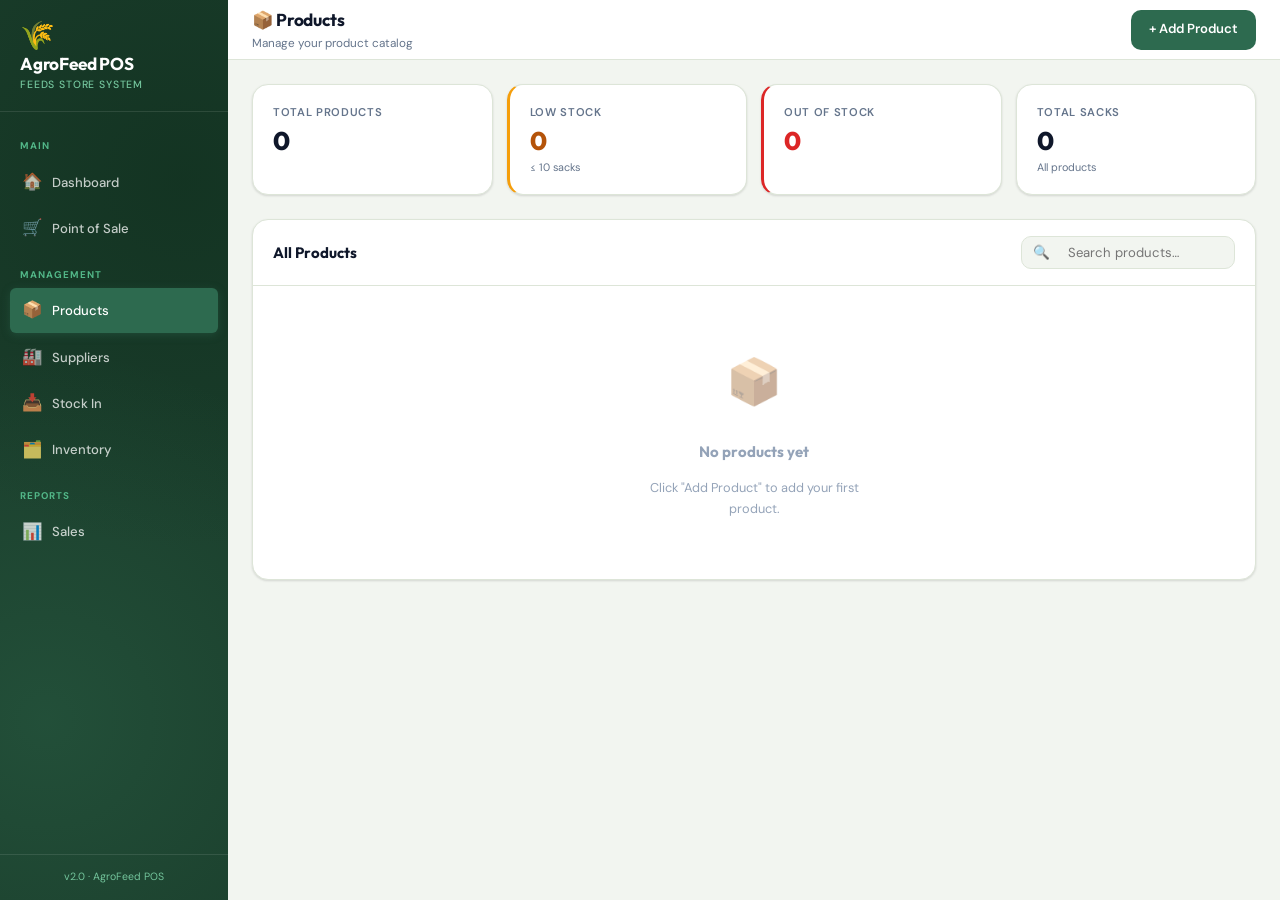
<file: modules/products/products.html>
<!DOCTYPE html>
<html lang="en">
<head>
  <meta charset="UTF-8" />
  <meta name="viewport" content="width=device-width, initial-scale=1.0" />
  <title>AgroFeed POS — Products</title>
  <link rel="stylesheet" href="../../shared/styles.css" />
  <style>
    .cost-pill {
      display: inline-block;
      background: var(--slate-100); color: var(--slate-600);
      border-radius: 99px; padding: 2px 8px; font-size: .72rem; font-weight: 600;
      margin-right: 4px; white-space: nowrap;
    }
    .cost-pill--avg    { background: var(--amber-100); color: var(--amber-700); }
    .cost-pill--latest { background: var(--green-100); color: var(--green-800); }
  </style>
</head>
<body>

<nav class="sidebar" id="sidebar">
  <div class="sidebar__brand">
    <div class="sidebar__brand-icon">🌾</div>
    <div class="sidebar__brand-name">AgroFeed POS</div>
    <div class="sidebar__brand-sub">Feeds Store System</div>
  </div>
  <div class="sidebar__nav">
    <div class="sidebar__section-label">Main</div>
    <a href="../../index.html"><span class="nav-icon">🏠</span> Dashboard</a>
    <a href="../pos/pos.html"><span class="nav-icon">🛒</span> Point of Sale</a>
    <div class="sidebar__section-label">Management</div>
    <a href="products.html" class="active"><span class="nav-icon">📦</span> Products</a>
    <a href="../suppliers/suppliers.html"><span class="nav-icon">🏭</span> Suppliers</a>
    <a href="../stock-in/stock-in.html"><span class="nav-icon">📥</span> Stock In</a>
    <a href="../inventory/inventory.html"><span class="nav-icon">🗂️</span> Inventory</a>
    <div class="sidebar__section-label">Reports</div>
    <a href="../sales/sales.html"><span class="nav-icon">📊</span> Sales</a>
  </div>
  <div class="sidebar__footer">v2.0 · AgroFeed POS</div>
</nav>

<div class="main">
  <header class="page-header">
    <button class="hamburger" id="hamburger"><span></span><span></span><span></span></button>
    <div>
      <div class="page-header__title">📦 Products</div>
      <div class="page-header__sub">Manage your product catalog</div>
    </div>
    <button class="btn btn--primary" id="btn-add-product">+ Add Product</button>
  </header>

  <div class="page-content">
    <div class="stats-grid" id="product-stats"></div>

    <div class="card">
      <div class="card__header">
        <span class="card__title">All Products</span>
        <div class="search-bar" style="min-width:200px;">
          <span class="search-bar__icon">🔍</span>
          <input type="text" id="search-input" placeholder="Search products…" />
        </div>
      </div>
      <div class="table-wrap">
        <table id="product-table">
          <thead>
            <tr>
              <th>#</th>
              <th>Product Name</th>
              <th>Selling Price / Sack</th>
              <th>Avg Cost</th>
              <th>Latest Cost</th>
              <th>Stock</th>
              <th>Suppliers</th>
              <th>Actions</th>
            </tr>
          </thead>
          <tbody id="product-tbody"></tbody>
        </table>
        <div id="product-empty" class="empty-state" style="display:none;">
          <div class="empty-state__icon">📦</div>
          <div class="empty-state__title">No products yet</div>
          <div class="empty-state__text">Click "Add Product" to add your first product.</div>
        </div>
      </div>
    </div>
  </div>
</div>

<!-- Add / Edit Modal -->
<div class="modal-overlay" id="modal-product">
  <div class="modal">
    <div class="modal__header">
      <div class="modal__title" id="modal-title">Add Product</div>
      <button class="modal__close" data-close="modal-product">✕</button>
    </div>
    <div class="modal__body">
      <div class="info-banner" style="font-size:.8rem;">
        <span>ℹ️</span>
        <span>
          <strong>Selling Price</strong> is what you charge the customer per sack.<br>
          <strong>Cost per Sack</strong> is entered when you receive stock (Stock In module).
        </span>
      </div>
      <input type="hidden" id="edit-id" />
      <div class="form-group">
        <label class="form-label">Product Name <span style="color:var(--red-600)">*</span></label>
        <input type="text" class="form-input" id="field-name" placeholder="e.g. Broiler Starter Mash" />
      </div>
      <div class="form-group">
        <label class="form-label">Selling Price per Sack (₱) <span style="color:var(--red-600)">*</span></label>
        <input type="number" class="form-input" id="field-price" min="0" step="0.01" placeholder="0.00" />
      </div>
      <div class="form-actions">
        <button class="btn btn--secondary" data-close="modal-product">Cancel</button>
        <button class="btn btn--primary" id="btn-save-product">Add Product</button>
      </div>
    </div>
  </div>
</div>

<!-- Price History Modal -->
<div class="modal-overlay" id="modal-price-history">
  <div class="modal" style="max-width:520px;">
    <div class="modal__header">
      <div class="modal__title" id="price-history-title">Price History</div>
      <button class="modal__close" data-close="modal-price-history">✕</button>
    </div>
    <div class="modal__body" id="price-history-body"></div>
  </div>
</div>

<script src="../../shared/db.js"></script>
<script src="../../shared/utils.js"></script>
<script>
DB.initEmpty();

let searchQuery = '';

function init() {
  renderStats(); renderTable();
  document.getElementById('hamburger').addEventListener('click', () => document.getElementById('sidebar').classList.toggle('open'));
  document.getElementById('btn-add-product').addEventListener('click', openAddModal);
  document.getElementById('btn-save-product').addEventListener('click', saveProduct);
  document.getElementById('search-input').addEventListener('input', e => { searchQuery = e.target.value.toLowerCase(); renderTable(); });
  document.querySelectorAll('[data-close]').forEach(b => b.addEventListener('click', () => closeModal(b.dataset.close)));
  document.querySelectorAll('.modal-overlay').forEach(o => o.addEventListener('click', e => { if (e.target === o) closeModal(o.id); }));
}

function renderStats() {
  const products  = DB.getData('products');
  const inventory = DB.getData('inventory');
  const totalSacks = inventory.reduce((s, i) => s + (i.quantity || 0), 0);
  const lowStock   = products.filter(p => { const s = Utils.getTotalStock(p.id); return s > 0 && s <= 10; }).length;
  const outOfStock = products.filter(p => Utils.getTotalStock(p.id) === 0).length;

  document.getElementById('product-stats').innerHTML = `
    <div class="stat-card"><div class="stat-card__label">Total Products</div><div class="stat-card__value">${products.length}</div></div>
    <div class="stat-card stat-card--amber"><div class="stat-card__label">Low Stock</div><div class="stat-card__value">${lowStock}</div><div class="stat-card__sub">≤ 10 sacks</div></div>
    <div class="stat-card stat-card--red"><div class="stat-card__label">Out of Stock</div><div class="stat-card__value">${outOfStock}</div></div>
    <div class="stat-card"><div class="stat-card__label">Total Sacks</div><div class="stat-card__value">${totalSacks}</div><div class="stat-card__sub">All products</div></div>
  `;
}

function renderTable() {
  let products = DB.getData('products');
  if (searchQuery) products = products.filter(p => p.name.toLowerCase().includes(searchQuery));

  const tbody      = document.getElementById('product-tbody');
  const emptyState = document.getElementById('product-empty');
  tbody.innerHTML  = '';

  if (products.length === 0) {
    emptyState.style.display = 'flex';
    document.querySelector('#product-table thead').style.display = 'none';
    return;
  }
  emptyState.style.display = 'none';
  document.querySelector('#product-table thead').style.display = '';

  const inventory = DB.getData('inventory');
  const suppliers = DB.getData('suppliers');

  products.forEach((p, i) => {
    const totalSacks = Utils.getTotalStock(p.id);
    const isLow = totalSacks > 0 && totalSacks <= 10;
    const isOut = totalSacks === 0;
    const avgCost    = DB.getAvgCost(p.id);
    const latestCost = DB.getLatestCost(p.id);

    const supplierIds = [...new Set(inventory.filter(inv => inv.productId === p.id).map(inv => inv.supplierId))];
    const chips = supplierIds.map(sid => {
      const sup = DB.findById('suppliers', sid);
      return sup ? `<span class="supplier-chip">${Utils.escape(sup.name)}</span>` : '';
    }).join('');

    let stockBadge = `<span class="badge badge--green">✓ ${totalSacks} sacks</span>`;
    if (isOut) stockBadge = `<span class="badge badge--red">Out of stock</span>`;
    else if (isLow) stockBadge = `<span class="badge badge--amber">⚠ ${totalSacks} low</span>`;

    const histCount = DB.getData('price_history').filter(h => h.productId === p.id).length;

    const tr = document.createElement('tr');
    tr.innerHTML = `
      <td class="text-muted">${i + 1}</td>
      <td><strong>${Utils.escape(p.name)}</strong></td>
      <td style="font-weight:700;color:var(--green-700);">${Utils.formatCurrency(p.price)}<span class="text-muted text-small"> /sack</span></td>
      <td><span class="cost-pill cost-pill--avg">${avgCost > 0 ? Utils.formatCurrency(avgCost) : '—'}</span></td>
      <td><span class="cost-pill cost-pill--latest">${latestCost > 0 ? Utils.formatCurrency(latestCost) : '—'}</span></td>
      <td>${stockBadge}</td>
      <td><div class="supplier-chips">${chips || '<span class="text-muted text-small">—</span>'}</div></td>
      <td>
        <div style="display:flex;gap:5px;flex-wrap:wrap;">
          <button class="btn btn--secondary btn--sm btn-edit" data-id="${p.id}">✏️ Edit</button>
          <button class="btn btn--ghost btn--sm btn-history" data-id="${p.id}">📈${histCount > 0 ? ' '+histCount : ''}</button>
          <button class="btn btn--danger btn--sm btn-delete" data-id="${p.id}">🗑</button>
        </div>
      </td>`;
    tr.querySelector('.btn-edit').addEventListener('click', () => openEditModal(p.id));
    tr.querySelector('.btn-history').addEventListener('click', () => openPriceHistory(p.id));
    tr.querySelector('.btn-delete').addEventListener('click', () => deleteProduct(p.id));
    tbody.appendChild(tr);
  });
}

function openAddModal() {
  document.getElementById('modal-title').textContent = 'Add Product';
  document.getElementById('edit-id').value   = '';
  document.getElementById('field-name').value  = '';
  document.getElementById('field-price').value = '';
  document.getElementById('btn-save-product').textContent = 'Add Product';
  openModal('modal-product');
  setTimeout(() => document.getElementById('field-name').focus(), 100);
}

function openEditModal(id) {
  const p = DB.findById('products', id);
  if (!p) return;
  document.getElementById('modal-title').textContent = 'Edit Product';
  document.getElementById('edit-id').value   = p.id;
  document.getElementById('field-name').value  = p.name;
  document.getElementById('field-price').value = p.price;
  document.getElementById('btn-save-product').textContent = 'Save Changes';
  openModal('modal-product');
}

function saveProduct() {
  const name  = document.getElementById('field-name').value.trim();
  const price = parseFloat(document.getElementById('field-price').value);
  if (!name)             { Utils.showToast('Product name is required.', 'error'); return; }
  if (isNaN(price) || price < 0) { Utils.showToast('Enter a valid price.', 'error'); return; }
  const id = document.getElementById('edit-id').value;
  if (id) {
    const existing = DB.findById('products', id);
    if (existing && existing.price !== price) DB.logPriceChange(id, existing.price, price);
    DB.update('products', id, { name, price });
    Utils.showToast('Product updated!');
  } else {
    DB.insert('products', { name, price });
    Utils.showToast('Product added!');
  }
  closeModal('modal-product');
  renderStats(); renderTable();
}

function deleteProduct(id) {
  const p = DB.findById('products', id);
  if (!p) return;
  const hasInventory = DB.getData('inventory').some(i => i.productId === id);
  const hasSales     = DB.getData('sales').some(s => s.items.some(i => i.productId === id));
  let msg = `Delete "${p.name}"?`;
  if (hasInventory || hasSales) msg += '\n\n⚠️ This product has inventory or sales records.';
  if (!Utils.confirm(msg)) return;
  DB.delete('products', id);
  Utils.showToast('Product deleted.', 'warning');
  renderStats(); renderTable();
}

function openPriceHistory(productId) {
  const p = DB.findById('products', productId);
  const history = DB.getData('price_history')
    .filter(h => h.productId === productId)
    .sort((a, b) => new Date(b.changedAt) - new Date(a.changedAt));
  document.getElementById('price-history-title').textContent = `📈 Price History — ${p ? p.name : ''}`;
  const bodyEl = document.getElementById('price-history-body');
  if (history.length === 0) {
    bodyEl.innerHTML = `<p class="text-muted" style="text-align:center;padding:20px 0;">No price changes recorded yet.</p>`;
    openModal('modal-price-history'); return;
  }
  const rows = history.map(h => {
    const arrow = h.newPrice > h.oldPrice
      ? `<span style="color:var(--red-600)">▲ +${Utils.formatCurrency(h.newPrice - h.oldPrice)}</span>`
      : `<span style="color:var(--green-600)">▼ −${Utils.formatCurrency(h.oldPrice - h.newPrice)}</span>`;
    return `<tr><td class="text-small text-muted">${Utils.formatDateTime(h.changedAt)}</td><td>${Utils.formatCurrency(h.oldPrice)}</td><td>${Utils.formatCurrency(h.newPrice)}</td><td>${arrow}</td></tr>`;
  }).join('');
  bodyEl.innerHTML = `
    <p class="text-small text-muted" style="margin-bottom:12px;">Current price: <strong>${p ? Utils.formatCurrency(p.price) : '—'}/sack</strong> · ${history.length} change${history.length !== 1 ? 's' : ''}</p>
    <div class="table-wrap"><table><thead><tr><th>Date</th><th>Old Price</th><th>New Price</th><th>Change</th></tr></thead><tbody>${rows}</tbody></table></div>`;
  openModal('modal-price-history');
}

function openModal(id)  { document.getElementById(id).classList.add('open'); }
function closeModal(id) { document.getElementById(id).classList.remove('open'); }

init();
</script>
</body>
</html>
</file>
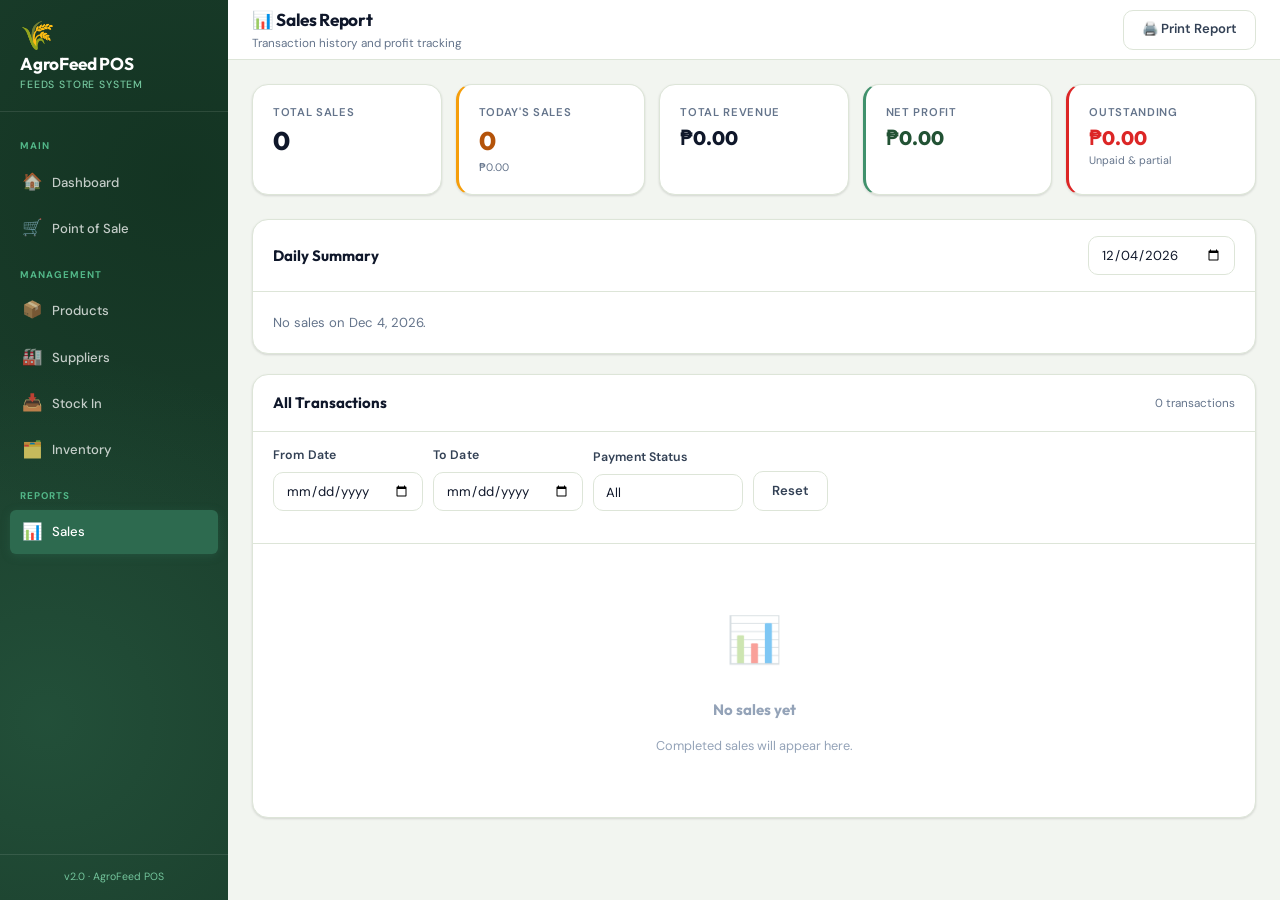
<file: modules/sales/sales.html>
<!DOCTYPE html>
<html lang="en">
<head>
  <meta charset="UTF-8" />
  <meta name="viewport" content="width=device-width, initial-scale=1.0" />
  <title>AgroFeed POS — Sales</title>
  <link rel="stylesheet" href="../../shared/styles.css" />
  <style>
    .filter-bar { display: flex; flex-wrap: wrap; gap: 10px; align-items: flex-end; }
    .filter-bar .form-group { margin-bottom: 0; min-width: 150px; }
    .daily-grid { display: grid; grid-template-columns: repeat(auto-fit, minmax(130px, 1fr)); gap: 10px; }
    .daily-stat { background: var(--bg); border-radius: var(--radius); padding: 12px 14px; }
    .daily-stat--amber { background: var(--amber-100); }
    .daily-stat--green { background: var(--green-100); }
    .daily-stat--red   { background: var(--red-100); }
    .daily-stat__label { font-size: .72rem; font-weight: 600; text-transform: uppercase; letter-spacing: .06em; color: var(--slate-500); margin-bottom: 4px; }
    .daily-stat__value { font-family: var(--font-head); font-size: 1.3rem; font-weight: 800; color: var(--slate-900); }
    .sale-detail-item { background: var(--bg); border-radius: var(--radius); padding: 10px 14px; margin-bottom: 8px; }
    .sale-detail-item__name { font-weight: 700; font-size: .9rem; margin-bottom: 4px; }
    .sale-detail-item__meta { font-size: .75rem; color: var(--slate-500); }
    .sale-detail-item__amounts { display: flex; flex-wrap: wrap; gap: 8px; margin-top: 6px; font-size: .78rem; }
    .sale-totals-row { display: flex; justify-content: space-between; padding: 5px 0; font-size: .85rem; }
    .sale-totals-row--total { border-top: 1px solid var(--border); font-weight: 700; font-size: .9rem; padding-top: 8px; margin-top: 4px; }
    .payment-detail { background: var(--bg); border-radius: var(--radius); padding: 12px 14px; }
    .payment-detail-row { display: flex; justify-content: space-between; font-size: .83rem; padding: 3px 0; }
    @media (max-width: 600px) {
      .filter-bar .form-group { min-width: 130px; flex: 1; }
    }
    @media print {
      .no-print, .filter-bar { display: none !important; }
      .page-content { padding: 0 !important; }
    }
  </style>
</head>
<body>

<nav class="sidebar" id="sidebar">
  <div class="sidebar__brand">
    <div class="sidebar__brand-icon">🌾</div>
    <div class="sidebar__brand-name">AgroFeed POS</div>
    <div class="sidebar__brand-sub">Feeds Store System</div>
  </div>
  <div class="sidebar__nav">
    <div class="sidebar__section-label">Main</div>
    <a href="../../index.html"><span class="nav-icon">🏠</span> Dashboard</a>
    <a href="../pos/pos.html"><span class="nav-icon">🛒</span> Point of Sale</a>
    <div class="sidebar__section-label">Management</div>
    <a href="../products/products.html"><span class="nav-icon">📦</span> Products</a>
    <a href="../suppliers/suppliers.html"><span class="nav-icon">🏭</span> Suppliers</a>
    <a href="../stock-in/stock-in.html"><span class="nav-icon">📥</span> Stock In</a>
    <a href="../inventory/inventory.html"><span class="nav-icon">🗂️</span> Inventory</a>
    <div class="sidebar__section-label">Reports</div>
    <a href="sales.html" class="active"><span class="nav-icon">📊</span> Sales</a>
  </div>
  <div class="sidebar__footer">v2.0 · AgroFeed POS</div>
</nav>

<div class="main">
  <header class="page-header">
    <button class="hamburger" id="hamburger"><span></span><span></span><span></span></button>
    <div>
      <div class="page-header__title">📊 Sales Report</div>
      <div class="page-header__sub">Transaction history and profit tracking</div>
    </div>
    <button class="btn btn--secondary no-print" id="btn-print">🖨️ Print Report</button>
  </header>

  <div class="page-content">
    <div class="stats-grid" id="sales-stats"></div>

    <!-- Daily Summary -->
    <div class="card" style="margin-bottom:20px;">
      <div class="card__header">
        <span class="card__title">Daily Summary</span>
        <input type="date" class="form-input" id="date-filter" style="width:auto;" />
      </div>
      <div class="card__body" id="daily-summary"></div>
    </div>

    <!-- Transactions Table -->
    <div class="card">
      <div class="card__header">
        <span class="card__title">All Transactions</span>
        <span class="text-muted text-small" id="sale-count">0 transactions</span>
      </div>

      <!-- Filters -->
      <div style="padding:14px 20px;border-bottom:1px solid var(--border);" class="no-print">
        <div class="filter-bar">
          <div class="form-group">
            <label class="form-label">From Date</label>
            <input type="date" class="form-input" id="filter-date-from" />
          </div>
          <div class="form-group">
            <label class="form-label">To Date</label>
            <input type="date" class="form-input" id="filter-date-to" />
          </div>
          <div class="form-group">
            <label class="form-label">Payment Status</label>
            <select class="form-select" id="status-filter">
              <option value="">All</option>
              <option value="paid">Paid</option>
              <option value="partial">Partial</option>
              <option value="unpaid">Unpaid</option>
            </select>
          </div>
          <div style="padding-top:20px;">
            <button class="btn btn--secondary" id="btn-reset">Reset</button>
          </div>
        </div>
      </div>

      <div class="table-wrap">
        <table id="sales-table">
          <thead>
            <tr>
              <th>Sale #</th>
              <th>Date</th>
              <th>Customer</th>
              <th>Items</th>
              <th>Subtotal</th>
              <th>Discount</th>
              <th>Total</th>
              <th>Profit</th>
              <th>Status</th>
              <th>Balance</th>
              <th class="no-print"></th>
            </tr>
          </thead>
          <tbody id="sales-tbody"></tbody>
        </table>
        <div id="sales-empty" class="empty-state" style="display:none;">
          <div class="empty-state__icon">📊</div>
          <div class="empty-state__title">No sales yet</div>
          <div class="empty-state__text">Completed sales will appear here.</div>
        </div>
      </div>
    </div>
  </div>
</div>

<!-- Sale Detail Modal -->
<div class="modal-overlay" id="modal-sale">
  <div class="modal" style="max-width:560px;">
    <div class="modal__header">
      <div class="modal__title" id="modal-sale-title">Sale Detail</div>
      <button class="modal__close" data-close="modal-sale">✕</button>
    </div>
    <div class="modal__body" style="max-height:80vh;overflow-y:auto;" id="modal-sale-body"></div>
  </div>
</div>

<script src="../../shared/db.js"></script>
<script src="../../shared/utils.js"></script>
<script>
DB.initEmpty();

function init() {
  document.getElementById('date-filter').value = Utils.todayISO();
  renderStats();
  renderDailySummary();
  renderTable();

  document.getElementById('hamburger').addEventListener('click', () => document.getElementById('sidebar').classList.toggle('open'));
  document.getElementById('btn-print').addEventListener('click', () => window.print());
  document.getElementById('date-filter').addEventListener('change', renderDailySummary);

  ['filter-date-from','filter-date-to','status-filter'].forEach(id => {
    document.getElementById(id).addEventListener('change', renderTable);
  });

  document.getElementById('btn-reset').addEventListener('click', () => {
    document.getElementById('filter-date-from').value = '';
    document.getElementById('filter-date-to').value   = '';
    document.getElementById('status-filter').value    = '';
    renderTable();
  });

  document.querySelectorAll('[data-close]').forEach(b => b.addEventListener('click', () => closeModal(b.dataset.close)));
  document.querySelectorAll('.modal-overlay').forEach(o => o.addEventListener('click', e => { if (e.target === o) closeModal(o.id); }));
}

function paymentBadge(sale) {
  const s = sale.paymentStatus || 'paid';
  const labels = { paid: '✅ Paid', partial: '⚠️ Partial', unpaid: '❌ Unpaid' };
  return `<span class="badge badge--${s}">${labels[s] || s}</span>`;
}

function renderStats() {
  const sales     = DB.getData('sales');
  const today     = Utils.todayISO();
  const salesToday = sales.filter(s => s.date && s.date.startsWith(today));
  let totalRevenue = 0, totalProfit = 0, totalUnpaid = 0, todayRevenue = 0;

  sales.forEach(s => {
    const { revenue, profit } = Utils.calcSaleProfit(s);
    totalRevenue += revenue; totalProfit += profit;
    if ((s.paymentStatus || 'paid') !== 'paid') totalUnpaid += (s.amountDue || 0);
  });
  salesToday.forEach(s => { todayRevenue += Utils.calcSaleProfit(s).revenue; });

  document.getElementById('sales-stats').innerHTML = `
    <div class="stat-card"><div class="stat-card__label">Total Sales</div><div class="stat-card__value">${sales.length}</div></div>
    <div class="stat-card stat-card--amber"><div class="stat-card__label">Today's Sales</div><div class="stat-card__value">${salesToday.length}</div><div class="stat-card__sub">${Utils.formatCurrency(todayRevenue)}</div></div>
    <div class="stat-card"><div class="stat-card__label">Total Revenue</div><div class="stat-card__value" style="font-size:1.3rem;">${Utils.formatCurrency(totalRevenue)}</div></div>
    <div class="stat-card stat-card--green"><div class="stat-card__label">Net Profit</div><div class="stat-card__value" style="font-size:1.3rem;color:var(--green-700);">${Utils.formatCurrency(totalProfit)}</div></div>
    <div class="stat-card stat-card--red"><div class="stat-card__label">Outstanding</div><div class="stat-card__value" style="font-size:1.3rem;color:var(--red-600);">${Utils.formatCurrency(totalUnpaid)}</div><div class="stat-card__sub">Unpaid & partial</div></div>
  `;
}

function renderDailySummary() {
  const dateStr = document.getElementById('date-filter').value || Utils.todayISO();
  const sales   = DB.getData('sales').filter(s => s.date && s.date.startsWith(dateStr));
  const summaryEl = document.getElementById('daily-summary');

  if (sales.length === 0) {
    summaryEl.innerHTML = `<p class="text-muted" style="font-size:.875rem;">No sales on ${Utils.formatDate(dateStr + 'T00:00:00')}.</p>`;
    return;
  }

  let revenue = 0, cost = 0, sacksCount = 0;
  sales.forEach(s => {
    const p = Utils.calcSaleProfit(s);
    revenue += p.revenue; cost += p.cost;
    sacksCount += (s.items || []).reduce((sum, i) => sum + i.quantity, 0);
  });
  const profit = revenue - cost;
  const margin = revenue > 0 ? ((profit / revenue) * 100).toFixed(1) : 0;
  const unpaidCount  = sales.filter(s => (s.paymentStatus || 'paid') === 'unpaid').length;
  const partialCount = sales.filter(s => (s.paymentStatus || 'paid') === 'partial').length;

  summaryEl.innerHTML = `
    <div class="daily-grid">
      <div class="daily-stat"><div class="daily-stat__label">Transactions</div><div class="daily-stat__value">${sales.length}</div></div>
      <div class="daily-stat"><div class="daily-stat__label">Sacks Sold</div><div class="daily-stat__value">${sacksCount}</div></div>
      <div class="daily-stat daily-stat--amber"><div class="daily-stat__label">Revenue</div><div class="daily-stat__value">${Utils.formatCurrency(revenue)}</div></div>
      <div class="daily-stat"><div class="daily-stat__label">Cost</div><div class="daily-stat__value">${Utils.formatCurrency(cost)}</div></div>
      <div class="daily-stat daily-stat--green"><div class="daily-stat__label">Profit</div><div class="daily-stat__value">${Utils.formatCurrency(profit)}</div></div>
      <div class="daily-stat daily-stat--green"><div class="daily-stat__label">Margin</div><div class="daily-stat__value">${margin}%</div></div>
      ${unpaidCount + partialCount > 0 ? `
      <div class="daily-stat daily-stat--red" style="grid-column:1/-1;">
        <div class="daily-stat__label">Pending Payments</div>
        <div class="daily-stat__value" style="font-size:1rem;">${partialCount > 0 ? partialCount + ' partial' : ''}${partialCount > 0 && unpaidCount > 0 ? ' · ' : ''}${unpaidCount > 0 ? unpaidCount + ' unpaid' : ''}</div>
      </div>` : ''}
    </div>`;
}

function renderTable() {
  const dateFrom    = document.getElementById('filter-date-from').value;
  const dateTo      = document.getElementById('filter-date-to').value;
  const statusFilter= document.getElementById('status-filter').value;

  let sales = DB.getData('sales').sort((a, b) => new Date(b.date) - new Date(a.date));

  if (dateFrom) sales = sales.filter(s => s.date >= dateFrom);
  if (dateTo)   sales = sales.filter(s => s.date <= dateTo + 'T23:59:59');
  if (statusFilter) sales = sales.filter(s => (s.paymentStatus || 'paid') === statusFilter);

  document.getElementById('sale-count').textContent = `${sales.length} transaction${sales.length !== 1 ? 's' : ''}`;
  const tbody = document.getElementById('sales-tbody');
  const empty = document.getElementById('sales-empty');
  tbody.innerHTML = '';

  if (sales.length === 0) {
    empty.style.display = 'flex';
    document.querySelector('#sales-table thead').style.display = 'none';
    return;
  }
  empty.style.display = 'none';
  document.querySelector('#sales-table thead').style.display = '';

  sales.forEach(sale => {
    const { revenue, cost, profit } = Utils.calcSaleProfit(sale);
    const margin     = revenue > 0 ? ((profit / revenue) * 100).toFixed(1) : '0.0';
    const totalSacks = (sale.items || []).reduce((s, i) => s + i.quantity, 0);
    const shortId    = sale.id.substring(0, 8).toUpperCase();
    const amountDue  = sale.amountDue || 0;
    const discAmt    = sale.orderDiscountAmount || 0;
    const profitClass = profit > 0 ? 'profit-positive' : profit < 0 ? 'profit-negative' : 'profit-zero';

    const tr = document.createElement('tr');
    tr.innerHTML = `
      <td><span style="font-family:var(--font-head);font-size:.78rem;font-weight:700;background:var(--green-100);color:var(--green-800);padding:2px 8px;border-radius:99px;">#${shortId}</span></td>
      <td class="text-small">${Utils.formatDateTime(sale.date)}</td>
      <td style="font-size:.83rem;">${Utils.escape(sale.customerName || 'Walk-in')}</td>
      <td><span class="badge badge--slate">${(sale.items||[]).length} line${(sale.items||[]).length!==1?'s':''}</span> <span class="text-muted text-small">(${totalSacks} sk)</span></td>
      <td style="font-size:.83rem;">${Utils.formatCurrency(sale.subtotal || revenue)}</td>
      <td>${discAmt > 0 ? `<span style="color:var(--amber-600);font-weight:600;">−${Utils.formatCurrency(discAmt)}</span>` : '<span class="text-muted">—</span>'}</td>
      <td style="font-weight:700;">${Utils.formatCurrency(sale.total || revenue)}</td>
      <td class="${profitClass}">${Utils.formatCurrency(profit)}</td>
      <td>${paymentBadge(sale)}</td>
      <td>${amountDue > 0 ? `<span style="color:var(--red-600);font-weight:700;">${Utils.formatCurrency(amountDue)}</span>` : '<span class="text-muted">—</span>'}</td>
      <td class="no-print"><button class="btn btn--secondary btn--sm btn-view" data-id="${sale.id}">View</button></td>`;
    tr.querySelector('.btn-view').addEventListener('click', () => openSaleDetail(sale.id));
    tbody.appendChild(tr);
  });
}

function openSaleDetail(saleId) {
  const sale = DB.findById('sales', saleId);
  if (!sale) return;
  const { revenue, cost, profit } = Utils.calcSaleProfit(sale);
  const margin   = revenue > 0 ? ((profit / revenue) * 100).toFixed(1) : '0.0';
  const shortId  = sale.id.substring(0, 8).toUpperCase();
  const status   = sale.paymentStatus || 'paid';
  const amountDue      = sale.amountDue || 0;
  const amountTendered = sale.amountTendered || 0;
  const change         = sale.change || 0;
  const discAmt        = sale.orderDiscountAmount || 0;

  document.getElementById('modal-sale-title').textContent = `Sale #${shortId}`;

  let itemsHtml = '';
  (sale.items || []).forEach(item => {
    const itemRev  = item.subtotal ?? item.price * item.quantity;
    const itemCost = (item.costPrice || 0) * item.quantity;
    const itemProfit = itemRev - itemCost;
    itemsHtml += `
      <div class="sale-detail-item">
        <div class="sale-detail-item__name">${Utils.escape(item.productName || Utils.getProductName(item.productId))}</div>
        <div class="sale-detail-item__meta">Supplier: ${Utils.escape(item.supplierName || Utils.getSupplierName(item.supplierId))}</div>
        <div class="sale-detail-item__amounts">
          <span>Qty: <strong>${item.quantity} sack${item.quantity!==1?'s':''}</strong></span>
          <span>Unit: <strong>${Utils.formatCurrency(item.price)}</strong></span>
          <span>Cost: <strong>${Utils.formatCurrency(item.costPrice||0)}</strong></span>
          <span>Subtotal: <strong style="color:var(--green-700)">${Utils.formatCurrency(itemRev)}</strong></span>
          <span>Profit: <strong style="color:${itemProfit>=0?'var(--green-600)':'var(--red-600)'}">${Utils.formatCurrency(itemProfit)}</strong></span>
        </div>
      </div>`;
  });

  const profitColor  = profit >= 0 ? 'var(--green-600)' : 'var(--red-600)';
  const statusLabels = { paid: '✅ Paid in Full', partial: '⚠️ Partial Payment', unpaid: '❌ Unpaid / Credit' };

  let paymentRows = '';
  if (status !== 'unpaid') paymentRows += `<div class="payment-detail-row"><span class="text-muted">Cash Tendered</span><span>${Utils.formatCurrency(amountTendered)}</span></div>`;
  if (change > 0)    paymentRows += `<div class="payment-detail-row"><span class="text-muted">Change</span><span style="color:var(--green-700)">${Utils.formatCurrency(change)}</span></div>`;
  if (amountDue > 0) paymentRows += `<div class="payment-detail-row"><span class="text-muted">Balance Due</span><span style="color:var(--red-600);font-weight:700;">${Utils.formatCurrency(amountDue)}</span></div>`;

  document.getElementById('modal-sale-body').innerHTML = `
    <p class="text-muted text-small" style="margin-bottom:10px;">🕐 ${Utils.formatDateTime(sale.date)}</p>
    <div style="display:flex;gap:8px;align-items:center;margin-bottom:14px;">
      <span style="font-size:.83rem;"><strong>Customer:</strong> ${Utils.escape(sale.customerName || 'Walk-in Customer')}</span>
    </div>
    <div style="margin-bottom:14px;">${itemsHtml}</div>
    <div style="background:var(--bg);border-radius:var(--radius);padding:12px 14px;margin-bottom:12px;">
      <div class="sale-totals-row"><span class="text-muted">Subtotal</span><span>${Utils.formatCurrency(sale.subtotal || revenue)}</span></div>
      ${discAmt > 0 ? `<div class="sale-totals-row"><span class="text-muted">Discount${sale.orderDiscountType==='pct'?' ('+sale.orderDiscountValue+'%)':' (Fixed)'}</span><span style="color:var(--amber-600);">−${Utils.formatCurrency(discAmt)}</span></div>` : ''}
      <div class="sale-totals-row" style="font-weight:700;border-top:1px solid var(--border);padding-top:7px;margin-top:4px;"><span>Total</span><span>${Utils.formatCurrency(sale.total || revenue)}</span></div>
      <div class="sale-totals-row"><span class="text-muted">Cost</span><span>${Utils.formatCurrency(cost)}</span></div>
      <div class="sale-totals-row sale-totals-row--total"><span>Net Profit</span><span style="color:${profitColor}">${Utils.formatCurrency(profit)}</span></div>
      <div class="sale-totals-row"><span class="text-muted">Margin</span><span style="color:${profitColor}">${margin}%</span></div>
    </div>
    <div class="payment-detail">
      <div style="display:flex;justify-content:space-between;align-items:center;margin-bottom:8px;">
        <strong style="font-size:.85rem;">Payment</strong>${paymentBadge(sale)}
      </div>
      <div class="payment-detail-row"><span class="text-muted">Status</span><span>${statusLabels[status]||status}</span></div>
      ${paymentRows}
    </div>`;

  openModal('modal-sale');
}

function openModal(id)  { document.getElementById(id).classList.add('open'); }
function closeModal(id) { document.getElementById(id).classList.remove('open'); }

init();
</script>
</body>
</html>
</file>
<file: shared/styles.css>
/* ============================================================
   shared/styles.css — Global styles for AgroFeed POS System
   Theme: Earthy-utilitarian, forest green + warm amber
   ============================================================ */

@import url('https://fonts.googleapis.com/css2?family=Outfit:wght@400;500;600;700;800&family=DM+Sans:ital,opsz,wght@0,9..40,400;0,9..40,500;0,9..40,600;1,9..40,400&display=swap');

/* ── CSS Variables ─────────────────────────────────────────── */
:root {
  --green-900: #0d2b1a;
  --green-800: #1a3d2b;
  --green-700: #225234;
  --green-600: #2d6a4f;
  --green-500: #40916c;
  --green-400: #52b788;
  --green-300: #74c69d;
  --green-200: #b7e4c7;
  --green-100: #d8f3dc;
  --green-50:  #f0faf3;

  --amber-700: #92400e;
  --amber-600: #b45309;
  --amber-500: #d97706;
  --amber-400: #f59e0b;
  --amber-300: #fbbf24;
  --amber-100: #fef3c7;

  --red-600:   #dc2626;
  --red-100:   #fee2e2;
  --red-50:    #fef2f2;

  --slate-900: #0f172a;
  --slate-700: #334155;
  --slate-500: #64748b;
  --slate-400: #94a3b8;
  --slate-200: #e2e8f0;
  --slate-100: #f1f5f9;
  --slate-50:  #f8fafc;
  --white:     #ffffff;

  --bg:        #f2f5f0;
  --surface:   #ffffff;
  --border:    #dde5d8;

  --font-head: 'Outfit', sans-serif;
  --font-body: 'DM Sans', sans-serif;

  --radius-sm: 6px;
  --radius:    10px;
  --radius-lg: 16px;
  --radius-xl: 24px;

  --shadow-sm: 0 1px 3px rgba(0,0,0,.08), 0 1px 2px rgba(0,0,0,.06);
  --shadow:    0 4px 12px rgba(0,0,0,.08), 0 1px 3px rgba(0,0,0,.06);
  --shadow-lg: 0 10px 30px rgba(0,0,0,.12), 0 4px 8px rgba(0,0,0,.06);

  --sidebar-w: 228px;
  --header-h:  60px;
}

/* ── Reset ──────────────────────────────────────────────────── */
*, *::before, *::after { box-sizing: border-box; margin: 0; padding: 0; }
html { font-size: 15px; }
body {
  font-family: var(--font-body);
  background: var(--bg);
  color: var(--slate-900);
  line-height: 1.6;
  min-height: 100vh;
  display: flex;
}

/* ── Sidebar Navigation ─────────────────────────────────────── */
.sidebar {
  width: var(--sidebar-w);
  background: var(--green-800);
  background-image:
    radial-gradient(circle at 20% 80%, rgba(82,183,136,.15) 0%, transparent 50%),
    radial-gradient(circle at 80% 20%, rgba(13,43,26,.5) 0%, transparent 50%);
  color: var(--white);
  display: flex;
  flex-direction: column;
  position: fixed;
  left: 0; top: 0; bottom: 0;
  z-index: 100;
  overflow-y: auto;
  transition: transform .3s ease;
}

.sidebar__brand {
  padding: 22px 20px 18px;
  border-bottom: 1px solid rgba(255,255,255,.1);
}
.sidebar__brand-icon {
  font-size: 28px;
  line-height: 1;
  margin-bottom: 4px;
}
.sidebar__brand-name {
  font-family: var(--font-head);
  font-size: 1.15rem;
  font-weight: 700;
  letter-spacing: -0.01em;
  line-height: 1.2;
}
.sidebar__brand-sub {
  font-size: .7rem;
  font-weight: 500;
  text-transform: uppercase;
  letter-spacing: .08em;
  color: var(--green-300);
  margin-top: 2px;
}

.sidebar__nav {
  flex: 1;
  padding: 12px 10px;
}
.sidebar__section-label {
  font-size: .65rem;
  font-weight: 700;
  text-transform: uppercase;
  letter-spacing: .1em;
  color: var(--green-400);
  padding: 14px 10px 6px;
}
.sidebar__nav a {
  display: flex;
  align-items: center;
  gap: 10px;
  padding: 9px 12px;
  border-radius: var(--radius-sm);
  color: rgba(255,255,255,.75);
  text-decoration: none;
  font-size: .875rem;
  font-weight: 500;
  transition: background .15s, color .15s;
  margin-bottom: 2px;
}
.sidebar__nav a:hover {
  background: rgba(255,255,255,.08);
  color: var(--white);
}
.sidebar__nav a.active {
  background: var(--green-600);
  color: var(--white);
  box-shadow: 0 2px 8px rgba(45,106,79,.4);
}
.sidebar__nav a .nav-icon { font-size: 1.1rem; width: 20px; text-align: center; }

.sidebar__footer {
  padding: 16px;
  border-top: 1px solid rgba(255,255,255,.1);
  font-size: .75rem;
  color: rgba(255,255,255,.4);
  text-align: center;
}

/* ── Main Content ───────────────────────────────────────────── */
.main {
  flex: 1;
  margin-left: var(--sidebar-w);
  display: flex;
  flex-direction: column;
  min-height: 100vh;
}

.page-header {
  background: var(--surface);
  border-bottom: 1px solid var(--border);
  padding: 18px 28px;
  display: flex;
  align-items: center;
  justify-content: space-between;
  gap: 16px;
  position: sticky;
  top: 0;
  z-index: 50;
}
.page-header__title {
  font-family: var(--font-head);
  font-size: 1.4rem;
  font-weight: 700;
  color: var(--green-800);
  letter-spacing: -0.02em;
}
.page-header__sub {
  font-size: .8rem;
  color: var(--slate-500);
  margin-top: 1px;
}

.page-content {
  padding: 24px 28px;
  flex: 1;
}

/* ── Cards ──────────────────────────────────────────────────── */
.card {
  background: var(--surface);
  border: 1px solid var(--border);
  border-radius: var(--radius-lg);
  box-shadow: var(--shadow-sm);
  overflow: hidden;
}
.card__header {
  padding: 16px 20px;
  border-bottom: 1px solid var(--border);
  display: flex;
  align-items: center;
  justify-content: space-between;
  gap: 12px;
}
.card__title {
  font-family: var(--font-head);
  font-size: 1rem;
  font-weight: 600;
  color: var(--slate-900);
}
.card__body { padding: 20px; }

/* ── Buttons ────────────────────────────────────────────────── */
.btn {
  display: inline-flex;
  align-items: center;
  justify-content: center;
  gap: 7px;
  padding: 9px 18px;
  border-radius: var(--radius);
  font-family: var(--font-body);
  font-size: .875rem;
  font-weight: 600;
  cursor: pointer;
  border: none;
  transition: all .15s;
  text-decoration: none;
  white-space: nowrap;
  line-height: 1.4;
}
.btn:disabled { opacity: .5; cursor: not-allowed; }
.btn--primary {
  background: var(--green-600);
  color: var(--white);
}
.btn--primary:hover:not(:disabled) { background: var(--green-500); box-shadow: 0 4px 12px rgba(45,106,79,.3); }
.btn--secondary {
  background: var(--slate-100);
  color: var(--slate-700);
  border: 1px solid var(--slate-200);
}
.btn--secondary:hover:not(:disabled) { background: var(--slate-200); }
.btn--danger {
  background: var(--red-100);
  color: var(--red-600);
  border: 1px solid #fca5a5;
}
.btn--danger:hover:not(:disabled) { background: var(--red-600); color: var(--white); }
.btn--amber {
  background: var(--amber-400);
  color: var(--white);
}
.btn--amber:hover:not(:disabled) { background: var(--amber-500); }
.btn--ghost {
  background: transparent;
  color: var(--slate-600);
  border: 1px solid var(--border);
}
.btn--ghost:hover:not(:disabled) { background: var(--slate-100); }
.btn--sm {
  padding: 5px 12px;
  font-size: .8rem;
  border-radius: var(--radius-sm);
}
.btn--lg {
  padding: 13px 28px;
  font-size: 1rem;
  border-radius: var(--radius);
}
.btn--full { width: 100%; }
.btn--icon {
  padding: 7px;
  aspect-ratio: 1;
}

/* ── Forms ──────────────────────────────────────────────────── */
.form-group { margin-bottom: 16px; }
.form-label {
  display: block;
  font-size: .82rem;
  font-weight: 600;
  color: var(--slate-700);
  margin-bottom: 6px;
  letter-spacing: .01em;
}
.form-input, .form-select, .form-textarea {
  width: 100%;
  padding: 9px 13px;
  border: 1.5px solid var(--slate-200);
  border-radius: var(--radius);
  font-family: var(--font-body);
  font-size: .9rem;
  color: var(--slate-900);
  background: var(--surface);
  outline: none;
  transition: border-color .15s, box-shadow .15s;
  appearance: none;
}
.form-input:focus, .form-select:focus, .form-textarea:focus {
  border-color: var(--green-500);
  box-shadow: 0 0 0 3px rgba(64,145,108,.15);
}
.form-input::placeholder { color: var(--slate-400); }
.form-select {
  background-image: url("data:image/svg+xml,%3Csvg xmlns='http://www.w3.org/2000/svg' width='12' height='8' viewBox='0 0 12 8'%3E%3Cpath d='M1 1l5 5 5-5' stroke='%2364748b' stroke-width='1.5' fill='none' stroke-linecap='round'/%3E%3C/svg%3E");
  background-repeat: no-repeat;
  background-position: right 12px center;
  padding-right: 36px;
  cursor: pointer;
}
.form-row {
  display: grid;
  grid-template-columns: 1fr 1fr;
  gap: 14px;
}
.form-actions {
  display: flex;
  gap: 10px;
  justify-content: flex-end;
  margin-top: 20px;
  padding-top: 16px;
  border-top: 1px solid var(--border);
}

/* ── Tables ─────────────────────────────────────────────────── */
.table-wrap { overflow-x: auto; }
table { width: 100%; border-collapse: collapse; font-size: .875rem; }
thead tr {
  background: var(--green-50);
  border-bottom: 2px solid var(--green-200);
}
th {
  padding: 11px 16px;
  text-align: left;
  font-family: var(--font-head);
  font-size: .75rem;
  font-weight: 700;
  text-transform: uppercase;
  letter-spacing: .06em;
  color: var(--green-700);
  white-space: nowrap;
}
td { padding: 11px 16px; border-bottom: 1px solid var(--border); }
tbody tr:last-child td { border-bottom: none; }
tbody tr:hover { background: var(--slate-50); }

/* ── Badges ─────────────────────────────────────────────────── */
.badge {
  display: inline-flex;
  align-items: center;
  gap: 4px;
  padding: 3px 9px;
  border-radius: 99px;
  font-size: .72rem;
  font-weight: 700;
  letter-spacing: .02em;
  white-space: nowrap;
}
.badge--green  { background: var(--green-100);  color: var(--green-700); }
.badge--amber  { background: var(--amber-100);  color: var(--amber-700); }
.badge--red    { background: var(--red-100);    color: var(--red-600); }
.badge--slate  { background: var(--slate-100);  color: var(--slate-600); }

/* ── Stats Grid ─────────────────────────────────────────────── */
.stats-grid {
  display: grid;
  grid-template-columns: repeat(auto-fit, minmax(180px, 1fr));
  gap: 16px;
  margin-bottom: 24px;
}
.stat-card {
  background: var(--surface);
  border: 1px solid var(--border);
  border-radius: var(--radius-lg);
  padding: 18px 20px;
  box-shadow: var(--shadow-sm);
}
.stat-card__label {
  font-size: .73rem;
  font-weight: 700;
  text-transform: uppercase;
  letter-spacing: .08em;
  color: var(--slate-500);
  margin-bottom: 8px;
}
.stat-card__value {
  font-family: var(--font-head);
  font-size: 1.8rem;
  font-weight: 800;
  color: var(--green-800);
  line-height: 1;
}
.stat-card__sub {
  font-size: .75rem;
  color: var(--slate-500);
  margin-top: 4px;
}
.stat-card--amber .stat-card__value { color: var(--amber-600); }
.stat-card--red   .stat-card__value { color: var(--red-600); }

/* ── Empty State ────────────────────────────────────────────── */
.empty-state {
  display: flex;
  flex-direction: column;
  align-items: center;
  justify-content: center;
  padding: 56px 24px;
  text-align: center;
  color: var(--slate-400);
}
.empty-state__icon { font-size: 3rem; margin-bottom: 14px; opacity: .6; }
.empty-state__title {
  font-family: var(--font-head);
  font-size: 1.1rem;
  font-weight: 600;
  color: var(--slate-500);
  margin-bottom: 6px;
}
.empty-state__text { font-size: .85rem; max-width: 300px; }

/* ── Modal ──────────────────────────────────────────────────── */
.modal-overlay {
  position: fixed; inset: 0;
  background: rgba(15,23,42,.55);
  backdrop-filter: blur(4px);
  z-index: 200;
  display: flex;
  align-items: center;
  justify-content: center;
  padding: 16px;
  opacity: 0;
  pointer-events: none;
  transition: opacity .2s;
}
.modal-overlay.open {
  opacity: 1;
  pointer-events: all;
}
.modal {
  background: var(--surface);
  border-radius: var(--radius-xl);
  box-shadow: var(--shadow-lg);
  width: 100%;
  max-width: 480px;
  transform: translateY(12px) scale(.98);
  transition: transform .2s;
  overflow: hidden;
}
.modal-overlay.open .modal { transform: translateY(0) scale(1); }
.modal__header {
  padding: 20px 24px;
  border-bottom: 1px solid var(--border);
  display: flex;
  align-items: center;
  justify-content: space-between;
}
.modal__title {
  font-family: var(--font-head);
  font-size: 1.1rem;
  font-weight: 700;
  color: var(--slate-900);
}
.modal__close {
  background: none;
  border: none;
  cursor: pointer;
  color: var(--slate-400);
  font-size: 1.3rem;
  padding: 4px;
  border-radius: var(--radius-sm);
  line-height: 1;
  transition: color .15s;
}
.modal__close:hover { color: var(--slate-700); }
.modal__body { padding: 24px; }

/* ── Toast ──────────────────────────────────────────────────── */
.toast {
  position: fixed;
  bottom: 24px;
  right: 24px;
  padding: 12px 20px;
  border-radius: var(--radius);
  font-size: .875rem;
  font-weight: 600;
  box-shadow: var(--shadow-lg);
  z-index: 999;
  opacity: 0;
  transform: translateY(8px);
  transition: opacity .25s, transform .25s;
  max-width: 340px;
  pointer-events: none;
}
.toast--visible { opacity: 1; transform: translateY(0); }
.toast--success { background: var(--green-600); color: var(--white); }
.toast--error   { background: var(--red-600);   color: var(--white); }
.toast--warning { background: var(--amber-500); color: var(--white); }

/* ── Search Bar ─────────────────────────────────────────────── */
.search-bar {
  position: relative;
  display: flex;
  align-items: center;
}
.search-bar__icon {
  position: absolute;
  left: 11px;
  color: var(--slate-400);
  font-size: .95rem;
  pointer-events: none;
}
.search-bar input {
  padding-left: 34px;
  width: 240px;
}

/* ── Filter Bar ─────────────────────────────────────────────── */
.filter-bar {
  display: flex;
  align-items: center;
  gap: 10px;
  flex-wrap: wrap;
  margin-bottom: 18px;
}

/* ── Mobile Hamburger ───────────────────────────────────────── */
.hamburger {
  display: none;
  background: none;
  border: none;
  cursor: pointer;
  flex-direction: column;
  gap: 5px;
  padding: 4px;
}
.hamburger span {
  display: block;
  width: 22px;
  height: 2px;
  background: var(--slate-700);
  border-radius: 2px;
  transition: .2s;
}

/* ── Responsive ─────────────────────────────────────────────── */
@media (max-width: 768px) {
  :root { --sidebar-w: 0px; }

  .sidebar {
    transform: translateX(-228px);
    width: 228px;
  }
  .sidebar.open {
    transform: translateX(0);
    box-shadow: var(--shadow-lg);
  }

  .main { margin-left: 0; }

  .hamburger { display: flex; }

  .page-content { padding: 16px; }
  .form-row { grid-template-columns: 1fr; }
  .stats-grid { grid-template-columns: repeat(2, 1fr); }
}

@media (max-width: 480px) {
  .stats-grid { grid-template-columns: 1fr; }
  .page-header { padding: 14px 16px; }
}

/* ── Scrollbar ──────────────────────────────────────────────── */
::-webkit-scrollbar { width: 6px; height: 6px; }
::-webkit-scrollbar-track { background: transparent; }
::-webkit-scrollbar-thumb { background: var(--slate-300); border-radius: 3px; }
::-webkit-scrollbar-thumb:hover { background: var(--slate-400); }

/* ── Utilities ──────────────────────────────────────────────── */
.text-center  { text-align: center; }
.text-right   { text-align: right; }
.text-muted   { color: var(--slate-500); font-size: .85rem; }
.text-small   { font-size: .8rem; }
.fw-bold      { font-weight: 700; }
.mt-0         { margin-top: 0; }
.gap-12       { gap: 12px; }
.flex         { display: flex; }
.flex-between { display: flex; justify-content: space-between; align-items: center; }
.flex-center  { display: flex; align-items: center; }
.flex-col     { flex-direction: column; }
.flex-wrap    { flex-wrap: wrap; }
.flex-1       { flex: 1; }
.grid-2       { display: grid; grid-template-columns: 1fr 1fr; gap: 16px; }

/* ── Toast ─────────────────────────────────────────────────── */
.toast {
  position: fixed; bottom: 24px; right: 24px; z-index: 9999;
  background: var(--slate-900); color: var(--white);
  padding: 12px 20px; border-radius: var(--radius);
  font-size: .875rem; font-weight: 500;
  box-shadow: var(--shadow-lg);
  opacity: 0; transform: translateY(8px);
  transition: opacity .25s, transform .25s;
  pointer-events: none; max-width: 320px;
}
.toast--visible { opacity: 1; transform: translateY(0); pointer-events: auto; }
.toast--success { background: var(--green-700); }
.toast--error   { background: #dc2626; }
.toast--warning { background: #d97706; }

/* ── Badge extras ───────────────────────────────────────────── */
.badge--paid    { background: var(--green-100); color: var(--green-800); }
.badge--partial { background: #fef3c7; color: #92400e; }
.badge--unpaid  { background: var(--red-100); color: var(--red-600); }

/* ── Stat cards ─────────────────────────────────────────────── */
.stats-grid { display: grid; grid-template-columns: repeat(auto-fit, minmax(160px, 1fr)); gap: 14px; margin-bottom: 24px; }
.stat-card { background: var(--surface); border: 1px solid var(--border); border-radius: var(--radius-lg); padding: 18px 20px; }
.stat-card--amber { border-left: 3px solid var(--amber-400); }
.stat-card--red   { border-left: 3px solid var(--red-600); }
.stat-card--green { border-left: 3px solid var(--green-500); }
.stat-card__label { font-size: .75rem; font-weight: 600; text-transform: uppercase; letter-spacing: .06em; color: var(--slate-500); margin-bottom: 6px; }
.stat-card__value { font-family: var(--font-head); font-size: 1.7rem; font-weight: 800; color: var(--slate-900); line-height: 1.1; }
.stat-card__sub   { font-size: .72rem; color: var(--slate-500); margin-top: 4px; }

/* ── Card ───────────────────────────────────────────────────── */
.card { background: var(--surface); border: 1px solid var(--border); border-radius: var(--radius-lg); overflow: hidden; }
.card__header { display: flex; align-items: center; justify-content: space-between; padding: 16px 20px; border-bottom: 1px solid var(--border); gap: 12px; flex-wrap: wrap; }
.card__title  { font-family: var(--font-head); font-size: 1rem; font-weight: 700; color: var(--slate-900); }
.card__body   { padding: 20px; }

/* ── Table ──────────────────────────────────────────────────── */
.table-wrap { overflow-x: auto; }
table { width: 100%; border-collapse: collapse; font-size: .875rem; }
thead tr { background: var(--slate-50); }
th { text-align: left; padding: 11px 14px; font-size: .75rem; font-weight: 700; text-transform: uppercase; letter-spacing: .06em; color: var(--slate-500); border-bottom: 1px solid var(--border); white-space: nowrap; }
td { padding: 12px 14px; border-bottom: 1px solid var(--border); vertical-align: middle; }
tbody tr:last-child td { border-bottom: none; }
tbody tr:hover { background: var(--slate-50); }

/* ── Form elements ──────────────────────────────────────────── */
.form-group  { margin-bottom: 16px; }
.form-label  { display: block; font-size: .825rem; font-weight: 600; color: var(--slate-700); margin-bottom: 6px; }
.form-input, .form-select {
  width: 100%; padding: 9px 12px; border: 1.5px solid var(--border);
  border-radius: var(--radius); font-family: var(--font-body); font-size: .875rem;
  color: var(--slate-900); background: var(--surface);
  transition: border-color .15s, box-shadow .15s;
  -webkit-appearance: none; appearance: none;
}
.form-input:focus, .form-select:focus { outline: none; border-color: var(--green-500); box-shadow: 0 0 0 3px rgba(64,145,108,.15); }
.form-row { display: grid; grid-template-columns: 1fr 1fr; gap: 14px; }
.form-actions { display: flex; gap: 10px; justify-content: flex-end; margin-top: 20px; padding-top: 16px; border-top: 1px solid var(--border); }

/* ── Buttons ────────────────────────────────────────────────── */
.btn { display: inline-flex; align-items: center; justify-content: center; gap: 6px; padding: 9px 18px; border-radius: var(--radius); border: none; font-family: var(--font-body); font-size: .875rem; font-weight: 600; cursor: pointer; transition: all .15s; white-space: nowrap; text-decoration: none; min-height: 40px; }
.btn--primary   { background: var(--green-600); color: var(--white); }
.btn--primary:hover   { background: var(--green-700); }
.btn--secondary { background: var(--surface); color: var(--slate-700); border: 1.5px solid var(--border); }
.btn--secondary:hover { background: var(--slate-50); border-color: var(--slate-300); }
.btn--danger    { background: var(--red-100); color: var(--red-600); }
.btn--danger:hover    { background: var(--red-600); color: var(--white); }
.btn--ghost     { background: transparent; color: var(--slate-600); }
.btn--ghost:hover     { background: var(--slate-100); }
.btn--sm  { padding: 6px 12px; font-size: .8rem; min-height: 32px; }
.btn--lg  { padding: 12px 24px; font-size: .95rem; min-height: 48px; }
.btn--full { width: 100%; }
.btn--icon { padding: 6px 8px; }
.btn:disabled { opacity: .45; cursor: not-allowed; }

/* ── Search bar ─────────────────────────────────────────────── */
.search-bar { display: flex; align-items: center; gap: 8px; background: var(--bg); border: 1.5px solid var(--border); border-radius: var(--radius); padding: 7px 12px; }
.search-bar__icon { font-size: .9rem; flex-shrink: 0; }
.search-bar input { border: none; background: transparent; outline: none; font-family: var(--font-body); font-size: .875rem; color: var(--slate-900); width: 100%; }

/* ── Modal ──────────────────────────────────────────────────── */
.modal-overlay { position: fixed; inset: 0; background: rgba(15,23,42,.5); backdrop-filter: blur(3px); z-index: 500; display: none; align-items: flex-start; justify-content: center; padding: 20px; overflow-y: auto; }
.modal-overlay.open { display: flex; }
.modal { background: var(--surface); border-radius: var(--radius-xl); box-shadow: var(--shadow-lg); width: 100%; max-width: 520px; margin: auto; }
.modal__header { display: flex; align-items: center; justify-content: space-between; padding: 18px 22px; border-bottom: 1px solid var(--border); }
.modal__title  { font-family: var(--font-head); font-size: 1.05rem; font-weight: 700; color: var(--slate-900); }
.modal__close  { background: none; border: none; cursor: pointer; font-size: 1.1rem; color: var(--slate-400); padding: 4px 8px; border-radius: var(--radius-sm); transition: color .15s; }
.modal__close:hover { color: var(--red-600); }
.modal__body   { padding: 20px 22px; }

/* ── Badges ─────────────────────────────────────────────────── */
.badge { display: inline-flex; align-items: center; padding: 3px 10px; border-radius: 99px; font-size: .75rem; font-weight: 700; }
.badge--green  { background: var(--green-100); color: var(--green-800); }
.badge--amber  { background: var(--amber-100); color: var(--amber-700); }
.badge--red    { background: var(--red-100);   color: var(--red-600); }
.badge--slate  { background: var(--slate-100); color: var(--slate-600); }

/* ── Misc ───────────────────────────────────────────────────── */
.text-muted  { color: var(--slate-500); }
.text-small  { font-size: .78rem; }
.text-right  { text-align: right; }
.flex-1      { flex: 1; }
.flex        { display: flex; }
.gap-8       { gap: 8px; }

.page-content { padding: 24px; overflow-y: auto; }
.page-header  { height: var(--header-h); display: flex; align-items: center; gap: 14px; padding: 0 24px; background: var(--surface); border-bottom: 1px solid var(--border); position: sticky; top: 0; z-index: 50; flex-shrink: 0; }
.page-header__title { font-family: var(--font-head); font-size: 1.15rem; font-weight: 700; color: var(--slate-900); }
.page-header__sub   { font-size: .78rem; color: var(--slate-500); }

.main { flex: 1; margin-left: var(--sidebar-w); display: flex; flex-direction: column; min-height: 100vh; overflow: hidden; }

/* ── Hamburger ──────────────────────────────────────────────── */
.hamburger { display: none; flex-direction: column; gap: 5px; background: none; border: none; cursor: pointer; padding: 6px; }
.hamburger span { width: 22px; height: 2px; background: var(--slate-700); border-radius: 2px; display: block; transition: all .25s; }

/* ── Empty state ────────────────────────────────────────────── */
.empty-state { display: flex; flex-direction: column; align-items: center; justify-content: center; padding: 60px 20px; text-align: center; color: var(--slate-400); gap: 8px; }
.empty-state__icon  { font-size: 3rem; opacity: .5; }
.empty-state__title { font-family: var(--font-head); font-size: 1rem; font-weight: 700; color: var(--slate-600); }
.empty-state__text  { font-size: .85rem; max-width: 260px; }

/* ── Info banner ─────────────────────────────────────────────── */
.info-banner { display: flex; gap: 10px; background: var(--green-50); border: 1px solid var(--green-200); border-radius: var(--radius); padding: 12px 14px; font-size: .825rem; color: var(--green-800); margin-bottom: 18px; line-height: 1.5; }

/* ── Supplier chips ─────────────────────────────────────────── */
.supplier-chips { display: flex; flex-wrap: wrap; gap: 4px; }
.supplier-chip  { background: var(--green-50); color: var(--green-700); border: 1px solid var(--green-200); border-radius: 99px; padding: 2px 8px; font-size: .72rem; font-weight: 600; }

/* ── Print styles ───────────────────────────────────────────── */
@media print {
  .sidebar, .page-header, .hamburger, .btn, .no-print { display: none !important; }
  .main { margin-left: 0 !important; }
  body { background: white; }
  .card { border: 1px solid #ccc; box-shadow: none; }
  table { font-size: 12px; }
  th, td { padding: 6px 10px; }
}

/* ── Receipt styles ─────────────────────────────────────────── */
.receipt-wrap {
  font-family: 'Courier New', monospace;
  font-size: .82rem;
  background: white;
  color: #111;
  padding: 20px;
  border-radius: var(--radius);
  border: 1px solid var(--border);
  max-width: 360px;
  margin: 0 auto;
}
.receipt-header { text-align: center; margin-bottom: 12px; }
.receipt-header h2 { font-size: 1.1rem; font-weight: 800; margin-bottom: 2px; }
.receipt-header p { font-size: .75rem; color: #555; }
.receipt-divider { border: none; border-top: 1px dashed #aaa; margin: 10px 0; }
.receipt-row { display: flex; justify-content: space-between; margin-bottom: 4px; font-size: .78rem; }
.receipt-row strong { font-weight: 700; }
.receipt-items { margin: 8px 0; }
.receipt-item { margin-bottom: 8px; }
.receipt-item-name { font-weight: 700; font-size: .8rem; }
.receipt-item-meta { display: flex; justify-content: space-between; font-size: .75rem; color: #444; }
.receipt-total-row { display: flex; justify-content: space-between; font-weight: 800; font-size: .9rem; border-top: 1px dashed #aaa; padding-top: 6px; margin-top: 6px; }
.receipt-footer { text-align: center; font-size: .72rem; color: #777; margin-top: 12px; }
.signature-area { margin-top: 14px; }
.signature-area label { font-size: .72rem; font-weight: 700; display: block; margin-bottom: 4px; }
.signature-canvas { border: 1px solid #ccc; border-radius: 4px; display: block; cursor: crosshair; touch-action: none; }

/* ── Sidebar footer ─────────────────────────────────────────── */
.sidebar__footer { padding: 14px 20px; font-size: .7rem; color: var(--green-300); border-top: 1px solid rgba(255,255,255,.1); }

/* ── Profit colors ──────────────────────────────────────────── */
.profit-positive { color: var(--green-700); font-weight: 600; }
.profit-negative { color: var(--red-600);   font-weight: 600; }
.profit-zero     { color: var(--slate-500); }

/* ── Responsive ─────────────────────────────────────────────── */
@media (max-width: 768px) {
  .sidebar { transform: translateX(-100%); }
  .sidebar.open { transform: translateX(0); box-shadow: var(--shadow-lg); }
  .main { margin-left: 0; }
  .hamburger { display: flex; }
  .stats-grid { grid-template-columns: 1fr 1fr; }
  .form-row { grid-template-columns: 1fr; }
  .page-content { padding: 16px; }
}
@media (max-width: 480px) {
  .stats-grid { grid-template-columns: 1fr 1fr; gap: 10px; }
  .modal { border-radius: var(--radius-lg); }
  .modal-overlay { padding: 12px; }
}
</file>
